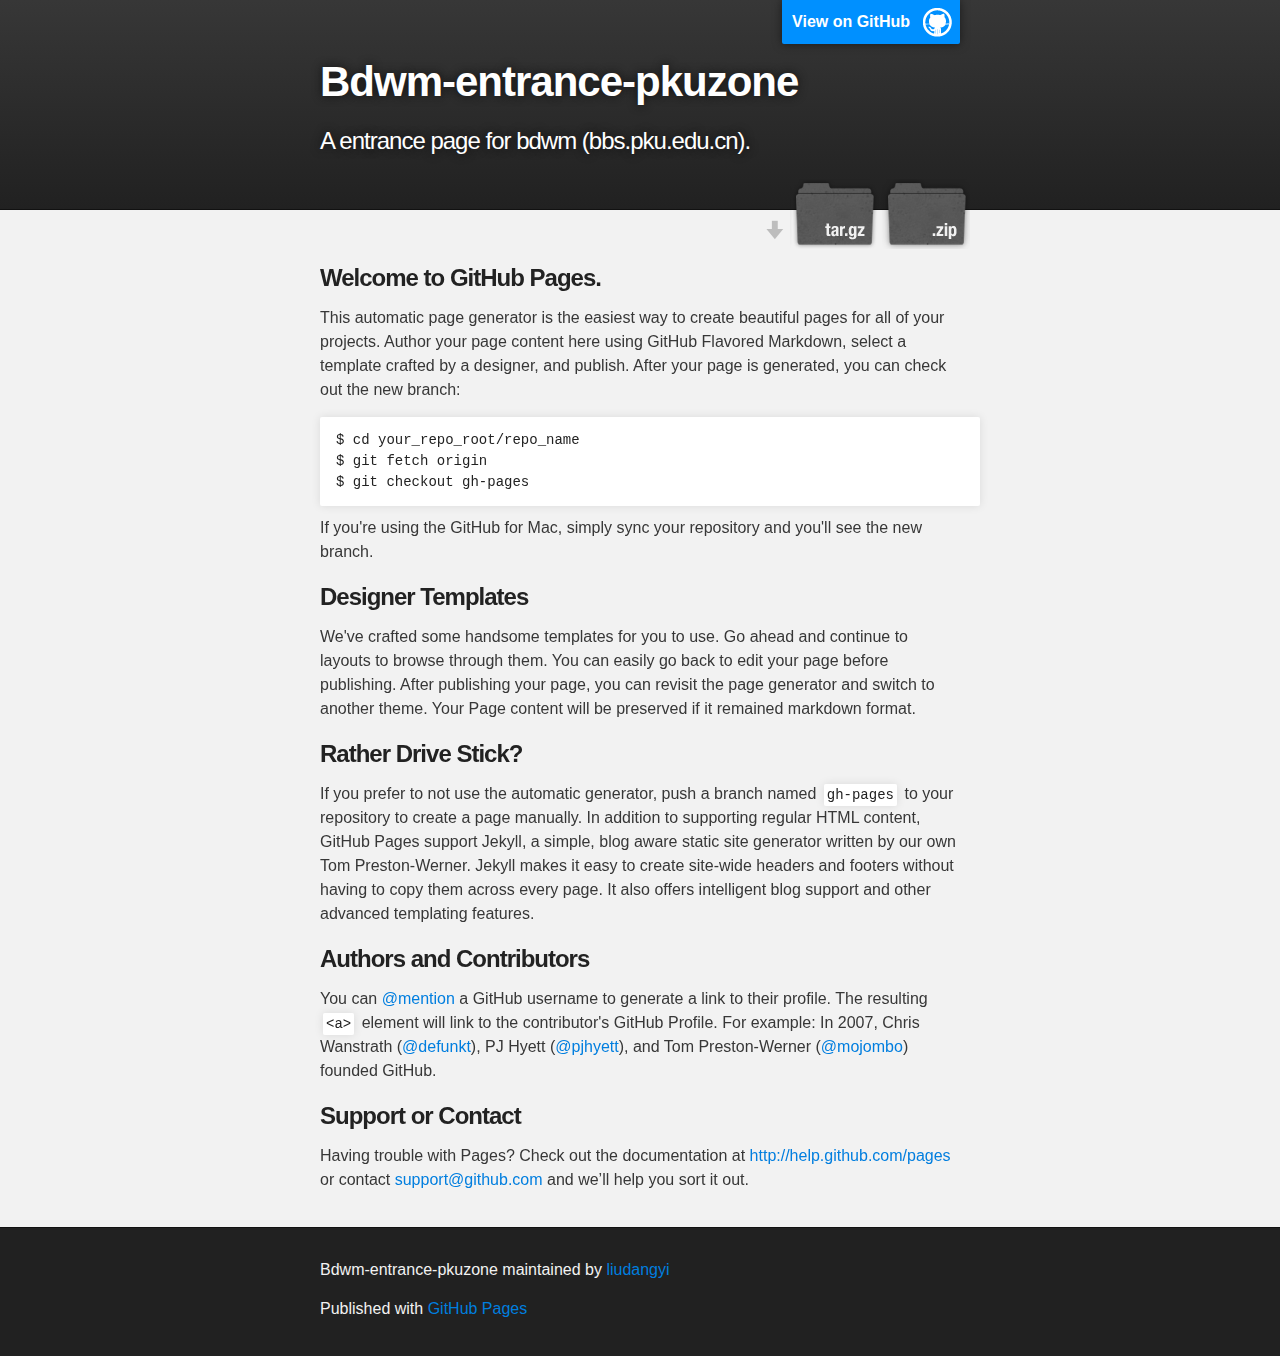
<file: index.html>
<!DOCTYPE html>
<html>

  <head>
    <meta charset='utf-8' />
    <meta http-equiv="X-UA-Compatible" content="chrome=1" />
    <meta name="description" content="Bdwm-entrance-pkuzone : A entrance page for bdwm (bbs.pku.edu.cn)." />

    <link rel="stylesheet" type="text/css" media="screen" href="stylesheets/stylesheet.css">

    <title>Bdwm-entrance-pkuzone</title>
  </head>

  <body>

    <!-- HEADER -->
    <div id="header_wrap" class="outer">
        <header class="inner">
          <a id="forkme_banner" href="https://github.com/liudangyi/bdwm-entrance-pkuzone">View on GitHub</a>

          <h1 id="project_title">Bdwm-entrance-pkuzone</h1>
          <h2 id="project_tagline">A entrance page for bdwm (bbs.pku.edu.cn).</h2>

            <section id="downloads">
              <a class="zip_download_link" href="https://github.com/liudangyi/bdwm-entrance-pkuzone/zipball/master">Download this project as a .zip file</a>
              <a class="tar_download_link" href="https://github.com/liudangyi/bdwm-entrance-pkuzone/tarball/master">Download this project as a tar.gz file</a>
            </section>
        </header>
    </div>

    <!-- MAIN CONTENT -->
    <div id="main_content_wrap" class="outer">
      <section id="main_content" class="inner">
        <h3>Welcome to GitHub Pages.</h3>

<p>This automatic page generator is the easiest way to create beautiful pages for all of your projects. Author your page content here using GitHub Flavored Markdown, select a template crafted by a designer, and publish. After your page is generated, you can check out the new branch:</p>

<pre><code>$ cd your_repo_root/repo_name
$ git fetch origin
$ git checkout gh-pages
</code></pre>

<p>If you're using the GitHub for Mac, simply sync your repository and you'll see the new branch.</p>

<h3>Designer Templates</h3>

<p>We've crafted some handsome templates for you to use. Go ahead and continue to layouts to browse through them. You can easily go back to edit your page before publishing. After publishing your page, you can revisit the page generator and switch to another theme. Your Page content will be preserved if it remained markdown format.</p>

<h3>Rather Drive Stick?</h3>

<p>If you prefer to not use the automatic generator, push a branch named <code>gh-pages</code> to your repository to create a page manually. In addition to supporting regular HTML content, GitHub Pages support Jekyll, a simple, blog aware static site generator written by our own Tom Preston-Werner. Jekyll makes it easy to create site-wide headers and footers without having to copy them across every page. It also offers intelligent blog support and other advanced templating features.</p>

<h3>Authors and Contributors</h3>

<p>You can <a href="https://github.com/blog/821" class="user-mention">@mention</a> a GitHub username to generate a link to their profile. The resulting <code>&lt;a&gt;</code> element will link to the contributor's GitHub Profile. For example: In 2007, Chris Wanstrath (<a href="https://github.com/defunkt" class="user-mention">@defunkt</a>), PJ Hyett (<a href="https://github.com/pjhyett" class="user-mention">@pjhyett</a>), and Tom Preston-Werner (<a href="https://github.com/mojombo" class="user-mention">@mojombo</a>) founded GitHub.</p>

<h3>Support or Contact</h3>

<p>Having trouble with Pages? Check out the documentation at <a href="http://help.github.com/pages">http://help.github.com/pages</a> or contact <a href="mailto:support@github.com">support@github.com</a> and we’ll help you sort it out.</p>
      </section>
    </div>

    <!-- FOOTER  -->
    <div id="footer_wrap" class="outer">
      <footer class="inner">
        <p class="copyright">Bdwm-entrance-pkuzone maintained by <a href="https://github.com/liudangyi">liudangyi</a></p>
        <p>Published with <a href="http://pages.github.com">GitHub Pages</a></p>
      </footer>
    </div>

    

  </body>
</html>
</file>
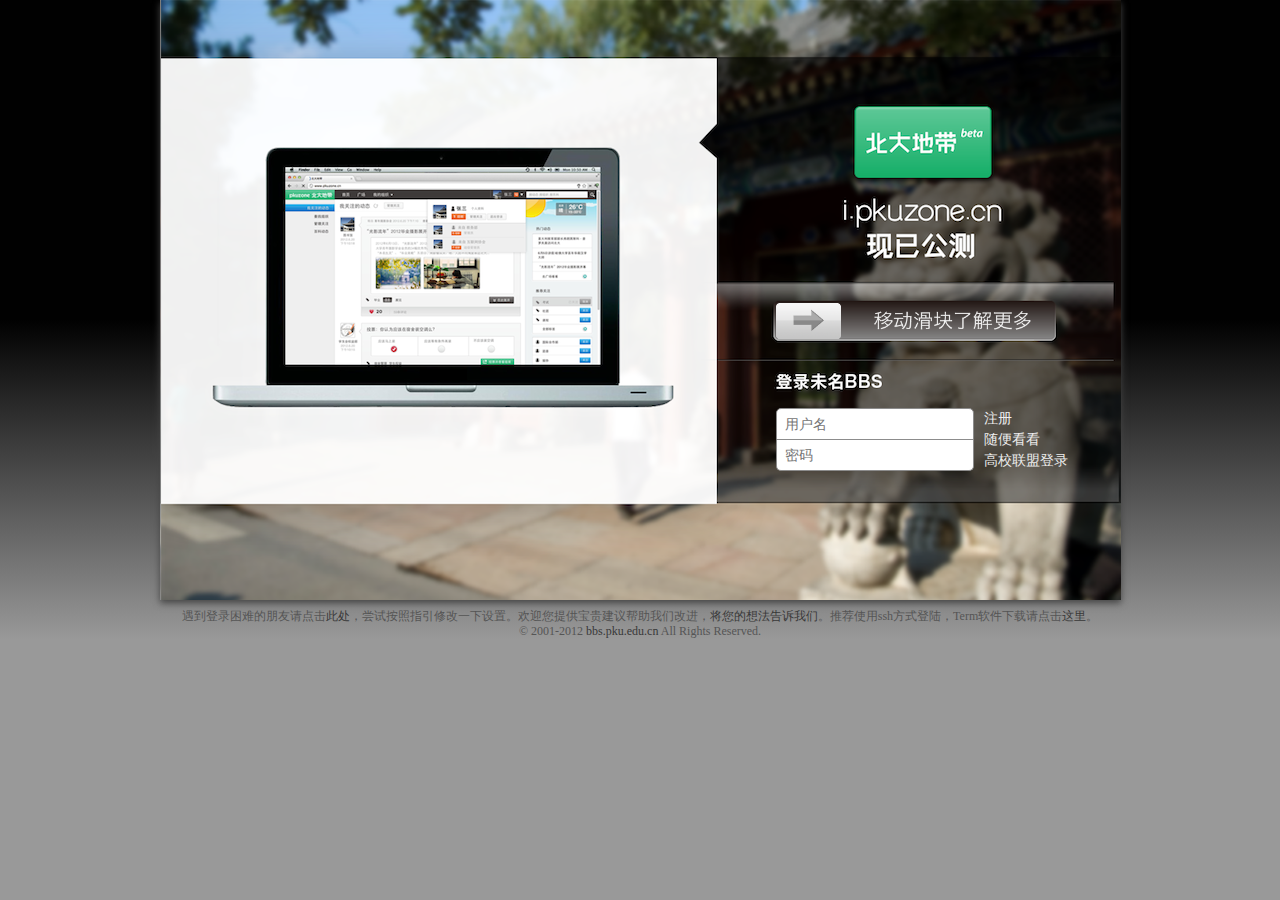
<file: bdwm-entrance.html>
<!DOCTYPE html>
<html>
  <head>
    <meta http-equiv="X-UA-Compatible" content="IE=edge" >
    <meta http-equiv="Content-Type" content="text/html;charset=utf-8">
    <meta charset="utf-8" />
    <title>北大未名BBS</title>
    <meta name="author" content="Leedy" />
    <meta name="description" content="北京大学未名BBS bbs.pku.edu.cn" />
    <link rel="stylesheet" href="pkuzone.css" type="text/css" />

    <script> 
      var userlogin_redirect = "http://www.bdwm.net/bbs/";
    </script>
    <script type="text/javascript" src="js/jquery-1.8.0.min.js"></script> 
    <script type="text/javascript" src="js/jquery-ui-1.8.23.custom.min.js"></script>
    <script type="text/javascript" src="js/userlogin.modified.js"></script> 
    <script type="text/javascript" src="js/html5placeholder.jquery.js"></script>
    
  </head>
  
  <body>
    <div class="main">
      <div id="slide">
        <img id="know-more" src="img/know-more.png" width="160" height="22">
        <img id="slider" src="img/slider.png" width="65" height="36" />
      </div>
      <div id="loginform">
        <form name="form1" method="post" action="https://www.bdwm.net/bbs/bbslog2.php">
          <input id="inp_name" class="input_off" name="userid" onblur="this.className='input_off';this.onmouseout=function(){this.className='input_out'};" onmousemove="this.className='input_move'" onmouseout="this.className='input_out'" onmouseover="this.focus()" onfocus="this.className='input_on';this.onmouseout=''" onclick="this.value='';$('#login-logo').hide();" maxlength="14" type="text" placeholder="用户名" />
          <input id="inp_pass" class="input_off" name="passwd" onblur="this.className='input_off';this.onmouseout=function(){this.className='input_out'};" onmousemove="this.className='input_move'" onmouseout="this.className='input_out'" onmouseover="this.focus()" onfocus="this.className='input_on';this.onmouseout=''" onclick="this.value='';$('#login-logo').hide();" maxlength="40" type="password" placeholder="密码" />
          <input id="login-logo" type="image" src="img/login.png" type="submit" width="20" height="20" />
        </form>
        <div class="links">
          <a href="https://www.bdwm.net/bbs/bbsreg.php">注册</a>
          <a href="http://www.bdwm.net/bbs/index.php">随便看看</a>
          <a href="http://bbs.pku6.edu.cn">高校联盟登录</a>
        </div>
      </div>
    </div>
    <p>遇到登录困难的朋友请点击<a href="/login-problem/" target="_blank">此处</a>，尝试按照指引修改一下设置。欢迎您提供宝贵建议帮助我们改进，<a href="http://sysop.bdwm.net/">将您的想法告诉我们</a>。推荐使用ssh方式登陆，Term软件下载请点击<a class="cn" href="http://bbs.pku.edu.cn/download.html" target="_blank">这里</a>。</p>
    <p>© 2001-2012 <a href="http://bbs.pku.edu.cn">bbs.pku.edu.cn</a> All Rights Reserved.</p>
    <!-- <p><iframe width="236" height="24" frameborder="0" allowtransparency="true" marginwidth="0" marginheight="0" scrolling="no" border="0" src="http://widget.weibo.com/relationship/followbutton.php?language=zh_cn&height=24&uid=1789832871&style=3&btn=light&dpc=1"></iframe></p> -->
    <script>
      $(function(){
        var show_login = function(){
          if ( $('#inp_pass').attr('value') && $('#inp_pass').attr('value') ) {
            $('#login-logo').show();
          } else {
            $('#login-logo').hide();
          }
        }
        $('input[placeholder]').placeholder();
        $('#login-logo').hide();
        $('input').keyup(show_login);
        $('#slider').draggable({ 
          axis: "x", 
          containment: "parent" , 
          revert: true, 
          revertDuration: 500, 
          drag: function(){
            var left = parseInt(this.style.left),
                percent = (100-left>0) ? (100-left)/100 : 0;
            $('#know-more').css('opacity',percent);
          },
          stop: function() {
            $('#know-more').fadeTo('fast',1);
          }
        });
        $('#slider').mouseup(function(){
            if (parseInt(this.style.left) > 210) {
              // window.location.href='http://irsa.bdwm.net';
              // window.open("http://i.pkuzone.cn");
            }
            $('#know-more').fadeTo('slow',1);
        });
      });
    </script>
  </body>
</html>
</file>
<file: stylesheets/stylesheet.css>
/*******************************************************************************
Slate Theme for Github Pages
by Jason Costello, @jsncostello
*******************************************************************************/

@import url(pygment_trac.css);

/*******************************************************************************
MeyerWeb Reset
*******************************************************************************/

html, body, div, span, applet, object, iframe,
h1, h2, h3, h4, h5, h6, p, blockquote, pre,
a, abbr, acronym, address, big, cite, code,
del, dfn, em, img, ins, kbd, q, s, samp,
small, strike, strong, sub, sup, tt, var,
b, u, i, center,
dl, dt, dd, ol, ul, li,
fieldset, form, label, legend,
table, caption, tbody, tfoot, thead, tr, th, td,
article, aside, canvas, details, embed,
figure, figcaption, footer, header, hgroup,
menu, nav, output, ruby, section, summary,
time, mark, audio, video {
  margin: 0;
  padding: 0;
  border: 0;
  font: inherit;
  vertical-align: baseline;
}

/* HTML5 display-role reset for older browsers */
article, aside, details, figcaption, figure,
footer, header, hgroup, menu, nav, section {
  display: block;
}

ol, ul {
  list-style: none;
}

blockquote, q {
}

table {
  border-collapse: collapse;
  border-spacing: 0;
}

a:focus {
  outline: none;
}

/*******************************************************************************
Theme Styles
*******************************************************************************/

body {
  box-sizing: border-box;
  color:#373737;
  background: #212121;
  font-size: 16px;
  font-family: 'Myriad Pro', Calibri, Helvetica, Arial, sans-serif;
  line-height: 1.5;
  -webkit-font-smoothing: antialiased;
}

h1, h2, h3, h4, h5, h6 {
  margin: 10px 0;
  font-weight: 700;
  color:#222222;
  font-family: 'Lucida Grande', 'Calibri', Helvetica, Arial, sans-serif;
  letter-spacing: -1px;
}

h1 {
  font-size: 36px;
  font-weight: 700;
}

h2 {
  padding-bottom: 10px;
  font-size: 32px;
  background: url('../images/bg_hr.png') repeat-x bottom;
}

h3 {
  font-size: 24px;
}

h4 {
  font-size: 21px;
}

h5 {
  font-size: 18px;
}

h6 {
  font-size: 16px;
}

p {
  margin: 10px 0 15px 0;
}

footer p {
  color: #f2f2f2;
}

a {
  text-decoration: none;
  color: #007edf;
  text-shadow: none;

  transition: color 0.5s ease;
  transition: text-shadow 0.5s ease;
  -webkit-transition: color 0.5s ease;
  -webkit-transition: text-shadow 0.5s ease;
  -moz-transition: color 0.5s ease;
  -moz-transition: text-shadow 0.5s ease;
  -o-transition: color 0.5s ease;
  -o-transition: text-shadow 0.5s ease;
  -ms-transition: color 0.5s ease;
  -ms-transition: text-shadow 0.5s ease;
}

#main_content a:hover {
  color: #0069ba;
  text-shadow: #0090ff 0px 0px 2px;
}

footer a:hover {
  color: #43adff;
  text-shadow: #0090ff 0px 0px 2px;
}

em {
  font-style: italic;
}

strong {
  font-weight: bold;
}

img {
  position: relative;
  margin: 0 auto;
  max-width: 739px;
  padding: 5px;
  margin: 10px 0 10px 0;
  border: 1px solid #ebebeb;

  box-shadow: 0 0 5px #ebebeb;
  -webkit-box-shadow: 0 0 5px #ebebeb;
  -moz-box-shadow: 0 0 5px #ebebeb;
  -o-box-shadow: 0 0 5px #ebebeb;
  -ms-box-shadow: 0 0 5px #ebebeb;
}

pre, code {
  width: 100%;
  color: #222;
  background-color: #fff;

  font-family: Monaco, "Bitstream Vera Sans Mono", "Lucida Console", Terminal, monospace;
  font-size: 14px;

  border-radius: 2px;
  -moz-border-radius: 2px;
  -webkit-border-radius: 2px;



}

pre {
  width: 100%;
  padding: 10px;
  box-shadow: 0 0 10px rgba(0,0,0,.1);
  overflow: auto;
}

code {
  padding: 3px;
  margin: 0 3px;
  box-shadow: 0 0 10px rgba(0,0,0,.1);
}

pre code {
  display: block;
  box-shadow: none;
}

blockquote {
  color: #666;
  margin-bottom: 20px;
  padding: 0 0 0 20px;
  border-left: 3px solid #bbb;
}

ul, ol, dl {
  margin-bottom: 15px
}

ul li {
  list-style: inside;
  padding-left: 20px;
}

ol li {
  list-style: decimal inside;
  padding-left: 20px;
}

dl dt {
  font-weight: bold;
}

dl dd {
  padding-left: 20px;
  font-style: italic;
}

dl p {
  padding-left: 20px;
  font-style: italic;
}

hr {
  height: 1px;
  margin-bottom: 5px;
  border: none;
  background: url('../images/bg_hr.png') repeat-x center;
}

table {
  border: 1px solid #373737;
  margin-bottom: 20px;
  text-align: left;
 }

th {
  font-family: 'Lucida Grande', 'Helvetica Neue', Helvetica, Arial, sans-serif;
  padding: 10px;
  background: #373737;
  color: #fff;
 }

td {
  padding: 10px;
  border: 1px solid #373737;
 }

form {
  background: #f2f2f2;
  padding: 20px;
}

img {
  width: 100%;
  max-width: 100%;
}

/*******************************************************************************
Full-Width Styles
*******************************************************************************/

.outer {
  width: 100%;
}

.inner {
  position: relative;
  max-width: 640px;
  padding: 20px 10px;
  margin: 0 auto;
}

#forkme_banner {
  display: block;
  position: absolute;
  top:0;
  right: 10px;
  z-index: 10;
  padding: 10px 50px 10px 10px;
  color: #fff;
  background: url('../images/blacktocat.png') #0090ff no-repeat 95% 50%;
  font-weight: 700;
  box-shadow: 0 0 10px rgba(0,0,0,.5);
  border-bottom-left-radius: 2px;
  border-bottom-right-radius: 2px;
}

#header_wrap {
  background: #212121;
  background: -moz-linear-gradient(top, #373737, #212121);
  background: -webkit-linear-gradient(top, #373737, #212121);
  background: -ms-linear-gradient(top, #373737, #212121);
  background: -o-linear-gradient(top, #373737, #212121);
  background: linear-gradient(top, #373737, #212121);
}

#header_wrap .inner {
  padding: 50px 10px 30px 10px;
}

#project_title {
  margin: 0;
  color: #fff;
  font-size: 42px;
  font-weight: 700;
  text-shadow: #111 0px 0px 10px;
}

#project_tagline {
  color: #fff;
  font-size: 24px;
  font-weight: 300;
  background: none;
  text-shadow: #111 0px 0px 10px;
}

#downloads {
  position: absolute;
  width: 210px;
  z-index: 10;
  bottom: -40px;
  right: 0;
  height: 70px;
  background: url('../images/icon_download.png') no-repeat 0% 90%;
}

.zip_download_link {
  display: block;
  float: right;
  width: 90px;
  height:70px;
  text-indent: -5000px;
  overflow: hidden;
  background: url(../images/sprite_download.png) no-repeat bottom left;
}

.tar_download_link {
  display: block;
  float: right;
  width: 90px;
  height:70px;
  text-indent: -5000px;
  overflow: hidden;
  background: url(../images/sprite_download.png) no-repeat bottom right;
  margin-left: 10px;
}

.zip_download_link:hover {
  background: url(../images/sprite_download.png) no-repeat top left;
}

.tar_download_link:hover {
  background: url(../images/sprite_download.png) no-repeat top right;
}

#main_content_wrap {
  background: #f2f2f2;
  border-top: 1px solid #111;
  border-bottom: 1px solid #111;
}

#main_content {
  padding-top: 40px;
}

#footer_wrap {
  background: #212121;
}



/*******************************************************************************
Small Device Styles
*******************************************************************************/

@media screen and (max-width: 480px) {
  body {
    font-size:14px;
  }

  #downloads {
    display: none;
  }

  .inner {
    min-width: 320px;
    max-width: 480px;
  }

  #project_title {
  font-size: 32px;
  }

  h1 {
    font-size: 28px;
  }

  h2 {
    font-size: 24px;
  }

  h3 {
    font-size: 21px;
  }

  h4 {
    font-size: 18px;
  }

  h5 {
    font-size: 14px;
  }

  h6 {
    font-size: 12px;
  }

  code, pre {
    min-width: 320px;
    max-width: 480px;
    font-size: 11px;
  }

}
</file>
<file: pkuzone.css>
html {
  background-color: #999999;
  font-family: 'Hiragino Sans GB', '微软雅黑', 'Hei', serif;
}
body {
  margin: 0 ;
  background-image: linear-gradient(bottom, #999999 0%, #010101 50%);
  background-image: -o-linear-gradient(bottom, #999999 0%, #010101 50%);
  background-image: -moz-linear-gradient(bottom, #999999 0%, #010101 50%);
  background-image: -webkit-linear-gradient(bottom, #999999 0%, #010101 50%);
  background-image: -ms-linear-gradient(bottom, #999999 0%, #010101 50%);
  filter : progid:DXImageTransform.Microsoft.Gradient ( 
      startColorStr=#010101 , 
      endColorStr=#999999
    )
  -ms-filter : progid:DXImageTransform.Microsoft.Gradient ( 
      startColorStr=#010101 , 
      endColorStr=#999999
    )
}
.main {
  position: relative;
  height: 600px;
  width: 960px;
  background-image: url("img/pkuzone.png");
  filter: progid:DXImageTransform.Microsoft.AlphaImageLoader(
      src='img/pkuzone.png',
      sizingMethod='scale'
    );
  -mfs-filter: progid:DXImageTransform.Microsoft.AlphaImageLoader(
      src='images/pkuzone.png',
      sizingMethod='scale'
    );
  -moz-background-size:100% 100%;
	background-size:100% 100%;
	margin: 0 auto 8px;
	box-shadow: 0px 3px 7px #444;
	border-left: 1px solid rgba(200,200,200,0.6);
}
#know-more {
  position: absolute;
  right: 20px;
  top: 7px;
}
#slide {
  position: absolute;
  left: 615px;
  top: 303px;
  width: 277px;
  height: 36px;
}
#loginform {
  position: absolute;
  top: 408px;
  left: 615px;
}
form {
  position: relative;
  float: left;
}
input#inp_name {
  color: #555;
  margin: 0;
  font-size: 14px;
  line-height: 20px;
  padding: 5px 8px;
  border: 1px solid #8C8C8C;
  display: block;
  width: 180px;
  border-top-left-radius: 5px;
  border-top-right-radius: 5px;
}
input#inp_pass {
  color: #555;
  margin: 0;
  font-size: 14px;
  line-height: 20px;
  padding: 5px 8px;
  border: 1px solid #8C8C8C;
  display: block;
  width: 180px;
  border-top: none;
  border-bottom-left-radius: 5px;
  border-bottom-right-radius: 5px;
}
input:hover, input:focus {
  outline: none;
}
#login-logo {
  position: absolute;
  right: 8px;
  bottom: 6px;
}
.links {
  float: left;
  margin-left: 10px;
}
.links a {
  display: block;
  font-size: 14px;
  line-height: 21px;
  color: #EEE;
  text-decoration: none;
}
.links a:hover {
  color: #FFF;
  text-shadow: 0 0px 1px #FFD;
}
p {
  width: 960px;
  height: 16px;
  margin: 0 auto;
  font-size: 12px;
  color: #555;
  text-align: center;
}
p a {
  text-decoration: none;
  color: #383838;
  font-weight: 0;  
}
p a:hover {
  color: #DDD;
}
</file>
